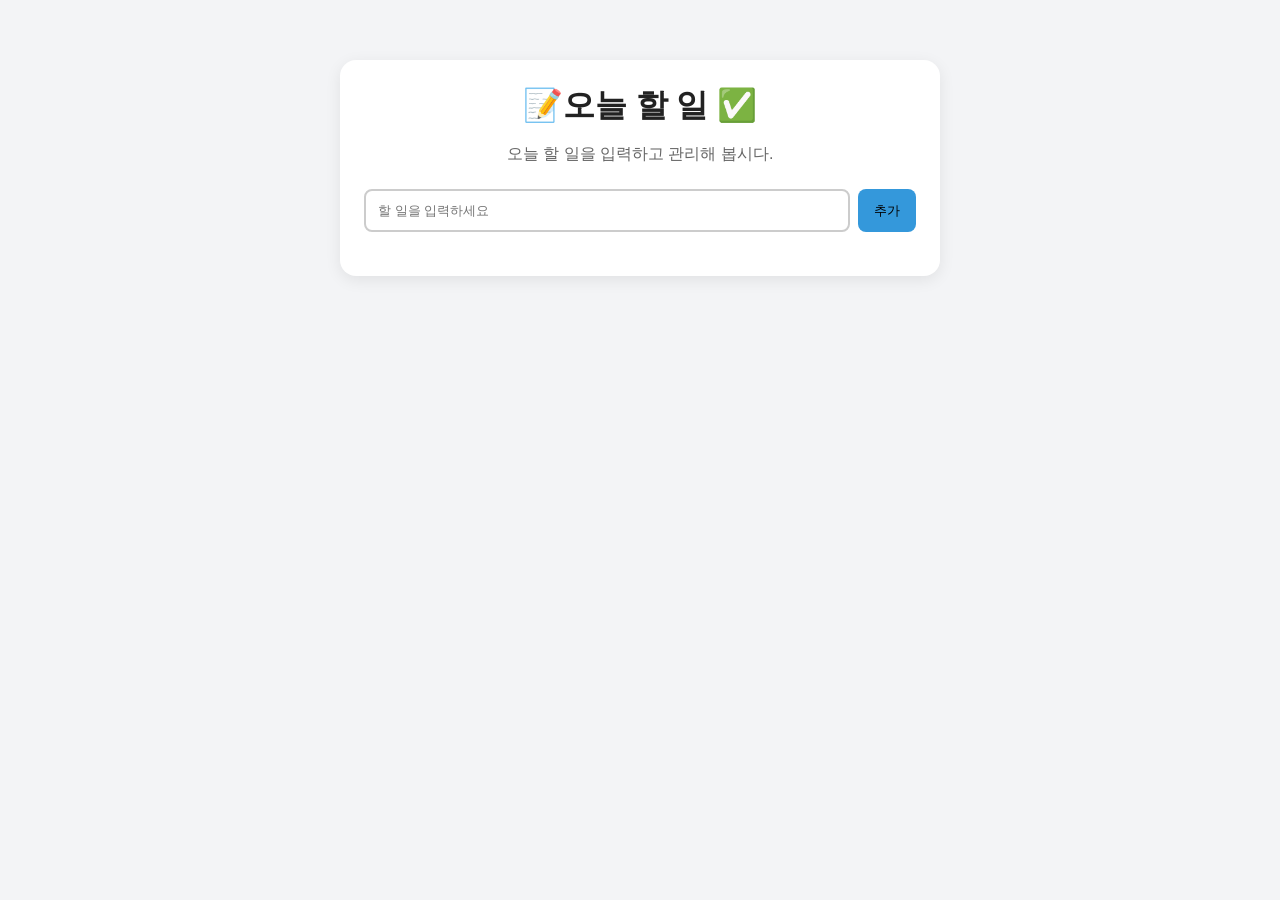
<file: index.html>
<!DOCTYPE html>
<html lang="ko">
<head>
    <meta charset="UTF-8">
    <meta name="viewport" content="width=device-width, initial-scale=1.0">
    <title>Todolist 실습</title>
    <link rel="stylesheet" href="style.css">
</head>
<body>
    <main class="container">
        <h1>📝오늘 할 일 ✅</h1>
        <p class="description">오늘 할 일을 입력하고 관리해 봅시다.</p>
        <form id="todoForm" class="todo-form">
            <input type="text" id="todoInput" placeholder="할 일을 입력하세요" autocomplete="off">
            <button type="submit">추가</button>
        </form>
        <ul id="todoList" class="todo-list"></ul>
    </main>
    <script src="app.js"></script>
</body>
</html>
</file>
<file: style.css>
* {
    box-sizing: border-box;
}

body {
    margin: 0;
    font-family: Arial, "맑은 고딕", sans-serif;
    background-color: #f3f4f6;
    color: #222;
}

.container {
    width: 90%;
    max-width: 600px;
    margin: 60px auto;
    padding: 24px;
    background-color: #fff;
    border-radius: 16px;
    box-shadow: 0 4px 16px rgba(0, 0, 0, 0.08);
}

h1 {
    margin: 0;
    text-align: center;
}

.description {
    text-align: center;
    color: #666;
}

.todo-form{
    display: flex;
    gap: 8px;
    margin-top: 24px;
}

.todo-form input {
    flex: 1;
    padding: 12px;
    border: 2px solid #ccc;
    border-radius: 8px;
}

.todo-form button {
    padding: 12px 16px;
    border: none;
    border-radius: 8px;
    background-color: #3498db;
    cursor: pointer;
}

.todo-list{
    list-style: none;
    padding: 0;
    margin-top: 20px;
}

.todo-item {
    display: flex;
    justify-content: space-between;
    align-items: center;
    gap: 12px;

    margin-bottom: 10px;
    padding: 12px;

    border: 1px solid #ddd;
    background-color: #ffffff;
    border-radius: 10px;
}

.todo-item.done span{
    text-decoration: line-through;
    color: #999;
}

.todo-actions {
    display: flex;
    gap: 6px;
}

.todo-actions button {
    padding: 6px 10px;
    border: none;
    border-radius: 6px;
    cursor: pointer;
}

.done-button{
    background-color: #e5e7eb
}

.delete-button{
    background-color: #e74c3c;
    color: white;
}
</file>
<file: to-do.css>
* {
    box-sizing: border-box;
}

body {
    margin: 0;
    font-family: Arial, "맑은 고딕", sans-serif;
    background-color: #f3f4f6;
    color: #222;
}

.container {
    width: 90%;
    max-width: 600px;
    margin: 60px auto;
    padding: 24px;
    background-color: #fff;
    border-radius: 16px;
    box-shadow: 0 4px 16px rgba(0, 0, 0, 0.08);
}

h1 {
    margin: 0;
    text-align: center;
}

.description {
    text-align: center;
    color: #666;
}

.todo-form{
    display: flex;
    gap: 8px;
    margin-top: 24px;
}

.todo-form input {
    flex: 1;
    padding: 12px;
    border: 2px solid #ccc;
    border-radius: 8px;
}

.todo-form button {
    padding: 12px 16px;
    border: none;
    border-radius: 8px;
    background-color: #3498db;
    cursor: pointer;
}

.todo-list{
    list-style: none;
    padding: 0;
    margin-top: 20px;
}

.todo-item {
    display: flex;
    justify-content: space-between;
    align-items: center;
    gap: 12px;

    margin-bottom: 10px;
    padding: 12px;

    border: 1px solid #ddd;
    background-color: #ffffff;
    border-radius: 10px;
}

.todo-item.done span{
    text-decoration: line-through;
    color: #999;
}

.todo-actions {
    display: flex;
    gap: 6px;
}

.todo-actions button {
    padding: 6px 10px;
    border: none;
    border-radius: 6px;
    cursor: pointer;
}

.done-button{
    background-color: #e5e7eb
}

.delete-button{
    background-color: #e74c3c;
    color: white;
}
</file>
